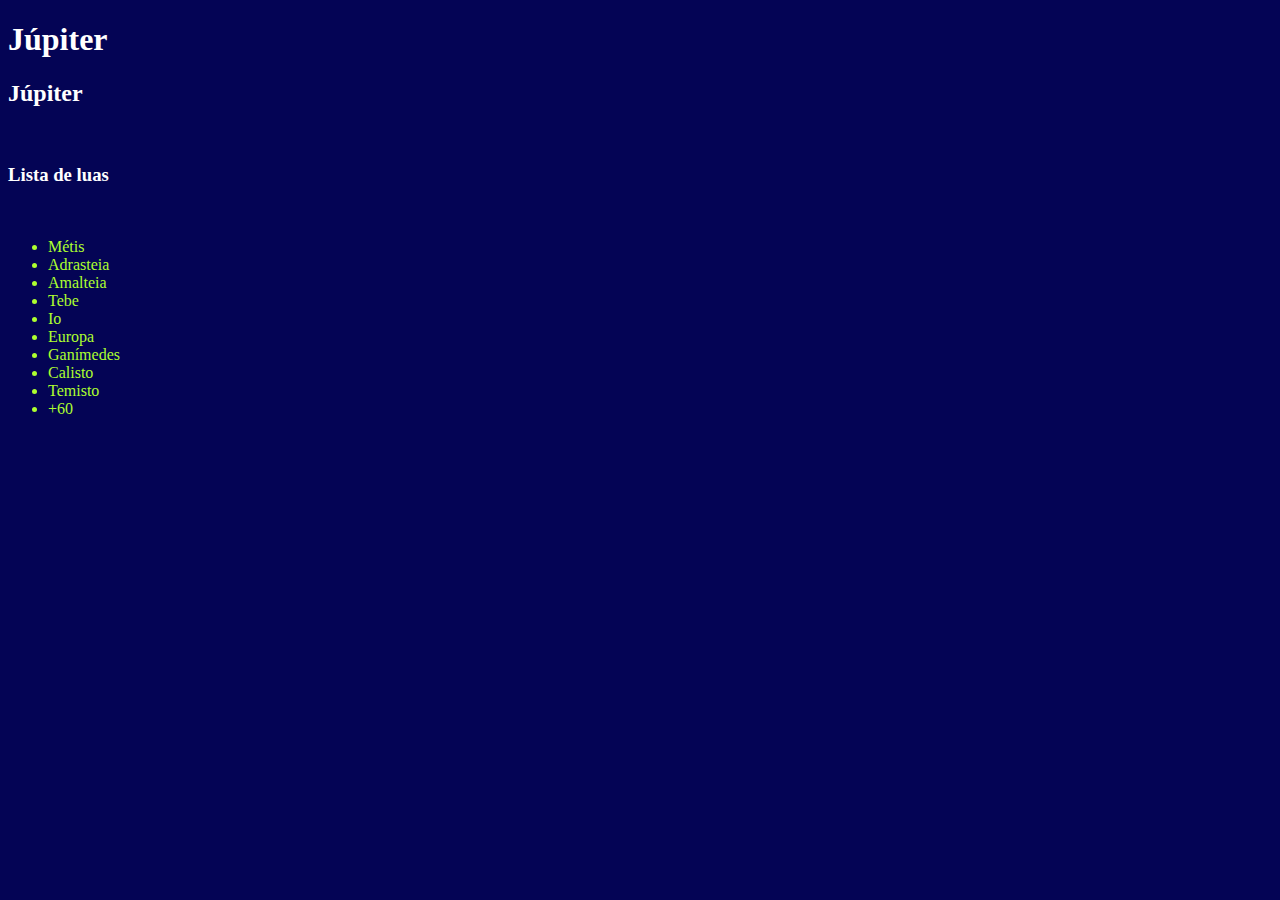
<file: aula_01/index.html>
<!DOCTYPE html>
<html lang="en">
  <head>
    <meta charset="UTF-8" />
    <meta http-equiv="X-UA-Compatible" content="IE=edge" />
    <meta name="viewport" content="width=device-width, initial-scale=1.0" />
    <title>Primeiro CSS</title>
    <link rel="stylesheet" href="./style.css" />
  </head>
  <h1>Júpiter</h1>
  <body>
    <h2>Júpiter</h2>
    <br />
    <h3>Lista de luas</h3>
    <br />
    <ul class="lista">
      <li>Métis</li>
      <li>Adrasteia</li>
      <li>Amalteia</li>
      <li>Tebe</li>
      <li>Io</li>
      <li>Europa</li>
      <li>Ganímedes</li>
      <li>Calisto</li>
      <li>Temisto</li>
      <li>+60</li>
    </ul>
  </body>
</html>
</file>
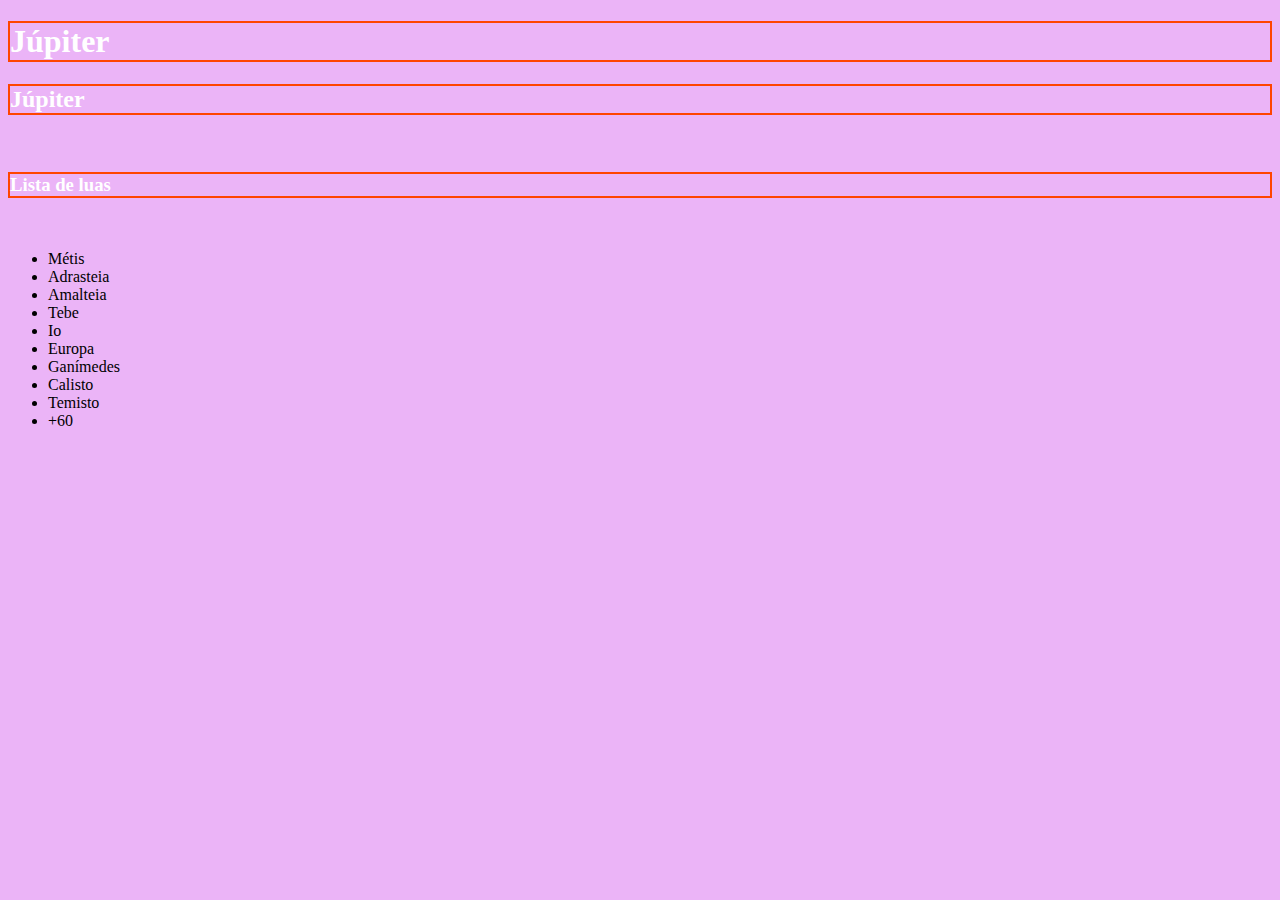
<file: aula_03_background_borders/index.html>
<!DOCTYPE html>
<html lang="en">
  <head>
    <meta charset="UTF-8" />
    <meta http-equiv="X-UA-Compatible" content="IE=edge" />
    <meta name="viewport" content="width=device-width, initial-scale=1.0" />
    <title>Seletores</title>
    <link rel="stylesheet" href="./style.css" />
  </head>
  <h1>Júpiter</h1>
  <body>
    <h2>Júpiter</h2>
    <br />
    <h3>Lista de luas</h3>
    <br />
    <ul class="lista">
      <li>Métis</li>
      <li>Adrasteia</li>
      <li>Amalteia</li>
      <li>Tebe</li>
      <li>Io</li>
      <li>Europa</li>
      <li>Ganímedes</li>
      <li>Calisto</li>
      <li>Temisto</li>
      <li>+60</li>
    </ul>
  </body>
</html>
</file>
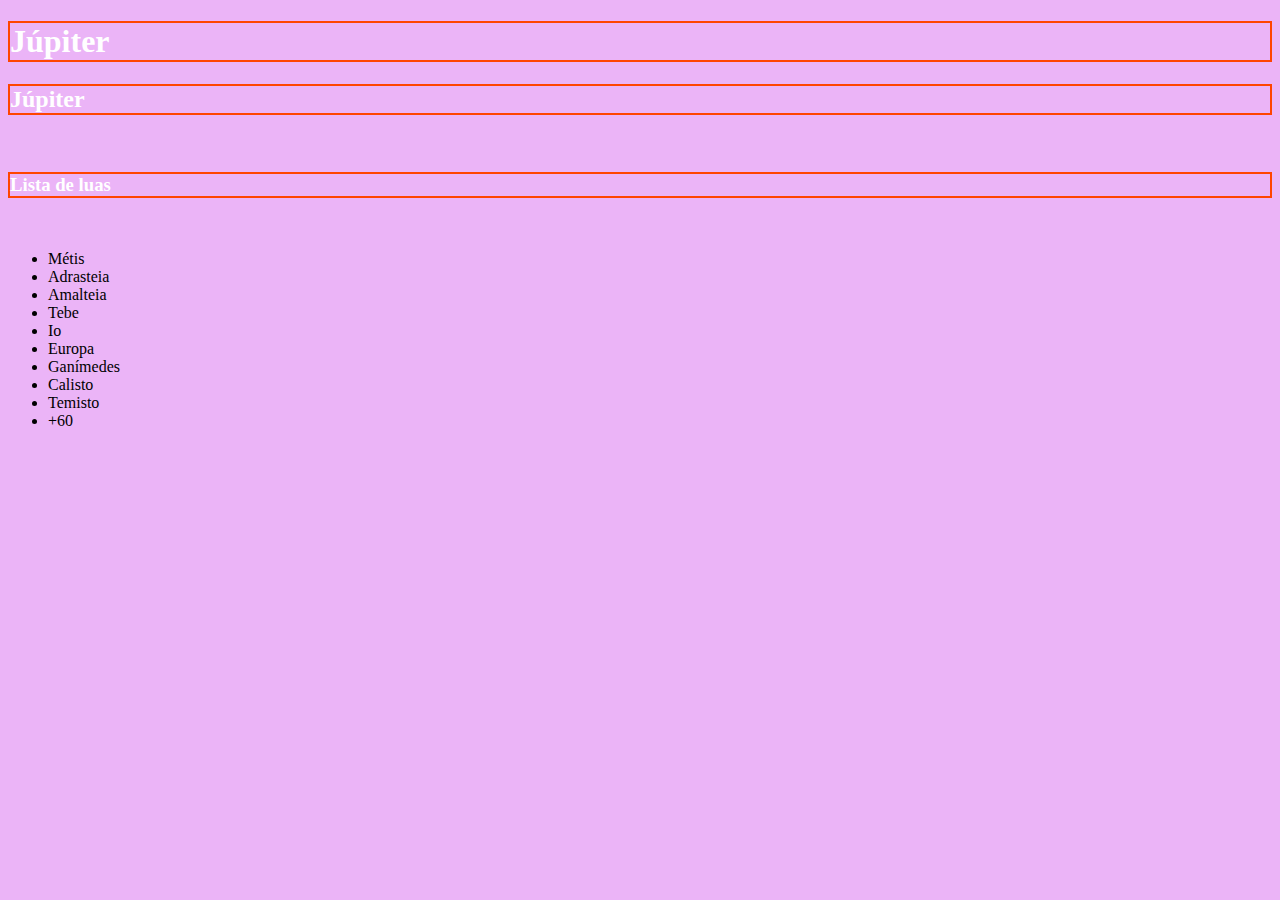
<file: aula_04_Seletores/index.html>
<!DOCTYPE html>
<html lang="en">
  <head>
    <meta charset="UTF-8" />
    <meta http-equiv="X-UA-Compatible" content="IE=edge" />
    <meta name="viewport" content="width=device-width, initial-scale=1.0" />
    <title>background e borders</title>
    <link rel="stylesheet" href="./style.css" />
  </head>
  <h1>Júpiter</h1>
  <body>
    <h2>Júpiter</h2>
    <br />
    <h3>Lista de luas</h3>
    <br />
    <ul class="lista">
      <li>Métis</li>
      <li>Adrasteia</li>
      <li>Amalteia</li>
      <li>Tebe</li>
      <li>Io</li>
      <li>Europa</li>
      <li>Ganímedes</li>
      <li>Calisto</li>
      <li>Temisto</li>
      <li>+60</li>
    </ul>
  </body>
</html>
</file>
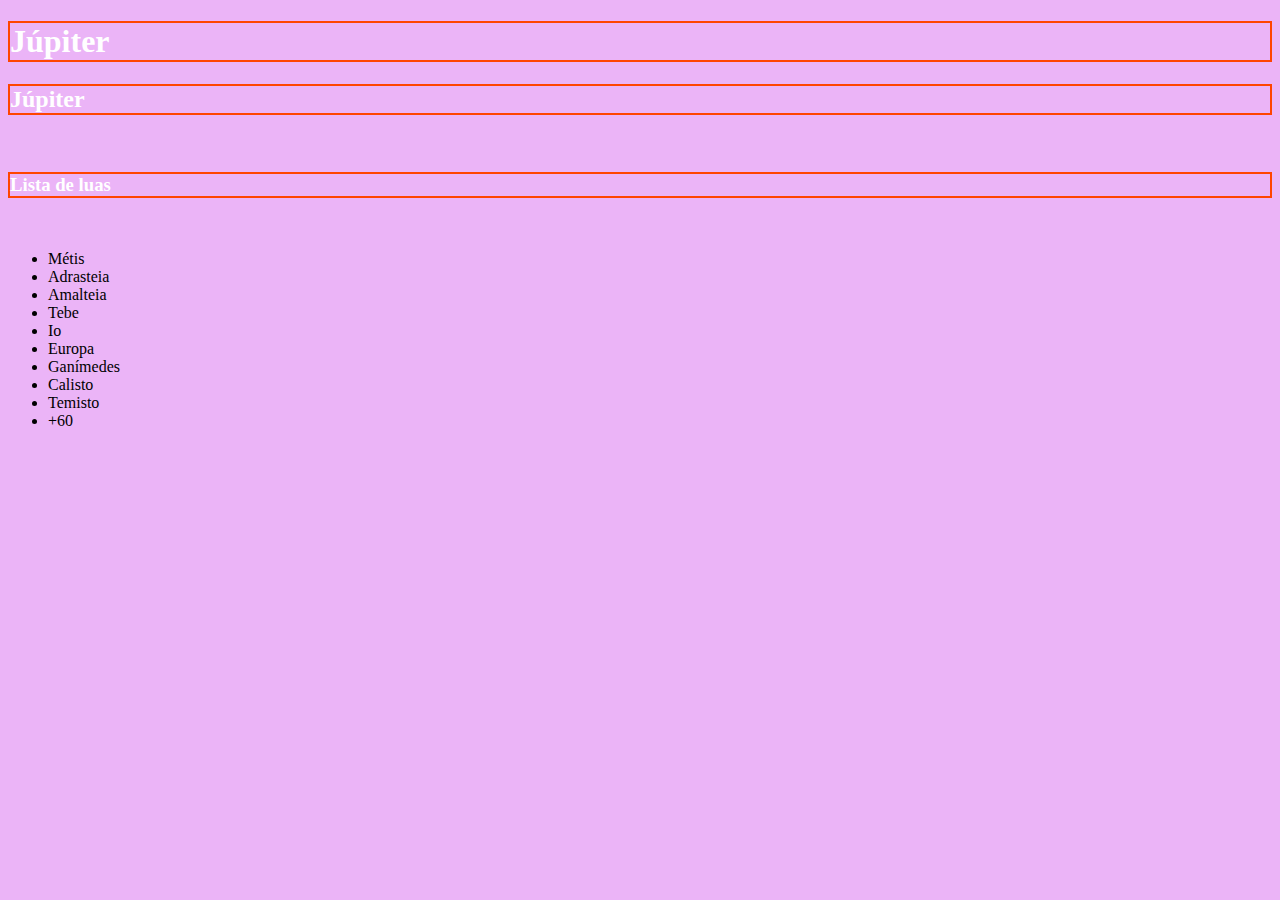
<file: aula_05_Inspetor_Chrome/index.html>
<!DOCTYPE html>
<html lang="en">
  <head>
    <meta charset="UTF-8" />
    <meta http-equiv="X-UA-Compatible" content="IE=edge" />
    <meta name="viewport" content="width=device-width, initial-scale=1.0" />
    <title>Inspetor do Chrome</title>
    <link rel="stylesheet" href="./style.css" />
  </head>
  <h1>Júpiter</h1>
  <body>
    <h2>Júpiter</h2>
    <br />
    <h3>Lista de luas</h3>
    <br />
    <ul class="lista">
      <li>Métis</li>
      <li>Adrasteia</li>
      <li>Amalteia</li>
      <li>Tebe</li>
      <li>Io</li>
      <li>Europa</li>
      <li>Ganímedes</li>
      <li>Calisto</li>
      <li>Temisto</li>
      <li>+60</li>
    </ul>
  </body>
</html>
</file>
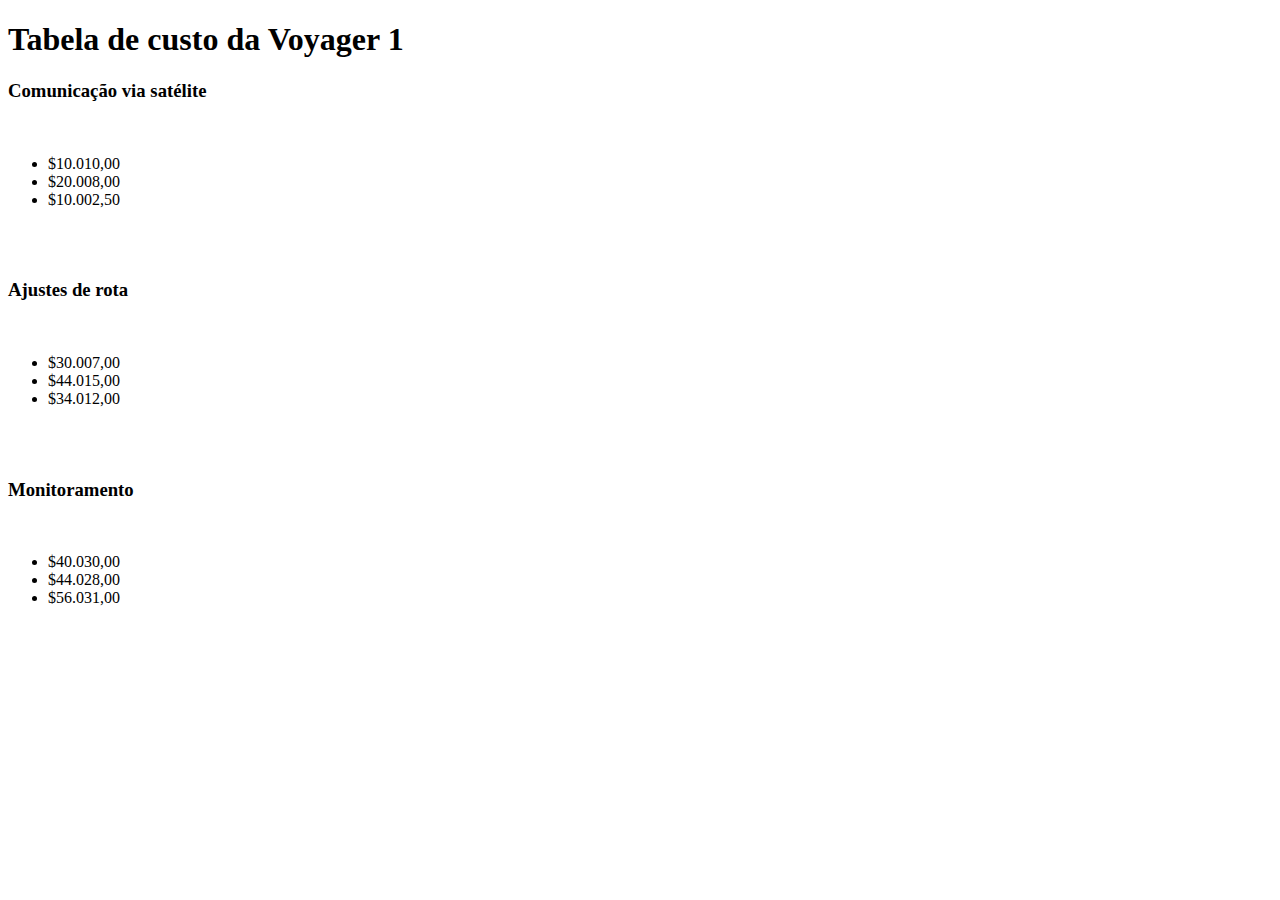
<file: aula_06_Seletores_avançados/index.html>
<!DOCTYPE html>
<html lang="en">
  <head>
    <meta charset="UTF-8" />
    <meta http-equiv="X-UA-Compatible" content="IE=edge" />
    <meta name="viewport" content="width=device-width, initial-scale=1.0" />
    <title>Viagens espaciais</title>
    <link rel="stylesheet" href="./style.css" />
  </head>
  <h1><strong>Tabela de custo da Voyager 1</strong></h1>
  <body>
    <h3>Comunicação via satélite</h3>
    <br />
    <ul>
      <li>$10.010,00</li>
      <li>$20.008,00</li>
      <li>$10.002,50</li>
    </ul>
    <br /><br />
    <h3>Ajustes de rota</h3>
    <br />
    <ul>
      <li>$30.007,00</li>
      <li>$44.015,00</li>
      <li>$34.012,00</li>
    </ul>
    <br /><br />
    <h3>Monitoramento</h3>
    <br />
    <ul>
      <li>$40.030,00</li>
      <li>$44.028,00</li>
      <li>$56.031,00</li>
    </ul>
  </body>
</html>
</file>
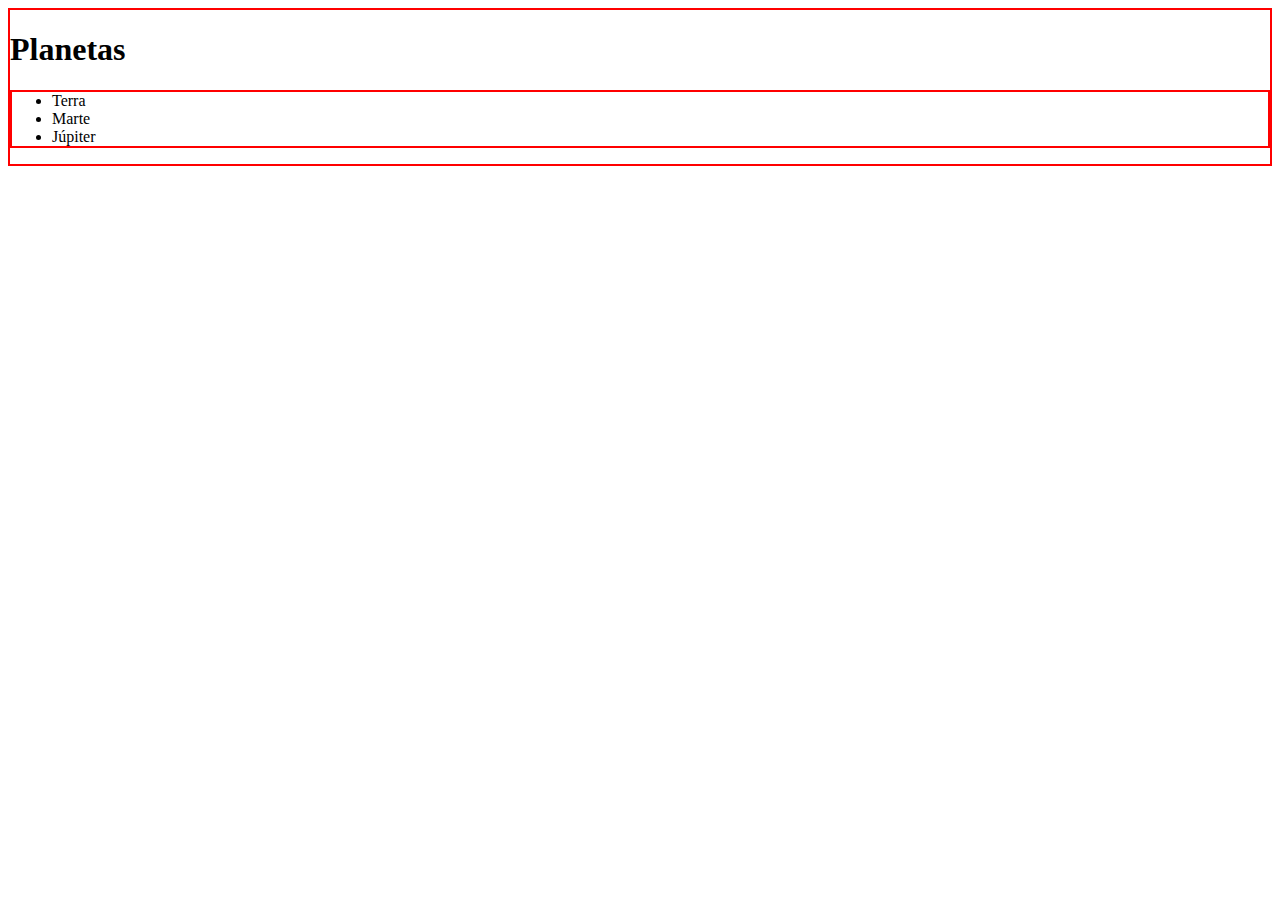
<file: aula_08_Herança/index.html>
<!DOCTYPE html>
<html lang="pt-br">
  <head>
    <meta charset="UTF-8" />
    <meta http-equiv="X-UA-Compatible" content="IE=edge" />
    <meta name="viewport" content="width=device-width, initial-scale=1.0" />
    <title>herança</title>
    <style>
      div {
        border: 2px solid red;
      }
      div ul {
        border: inherit;
      }
    </style>
  </head>
  <body>
    <div>
      <h1>Planetas</h1>
      <ul>
        <li>Terra</li>
        <li>Marte</li>
        <li>Júpiter</li>
      </ul>
    </div>
  </body>
</html>
</file>
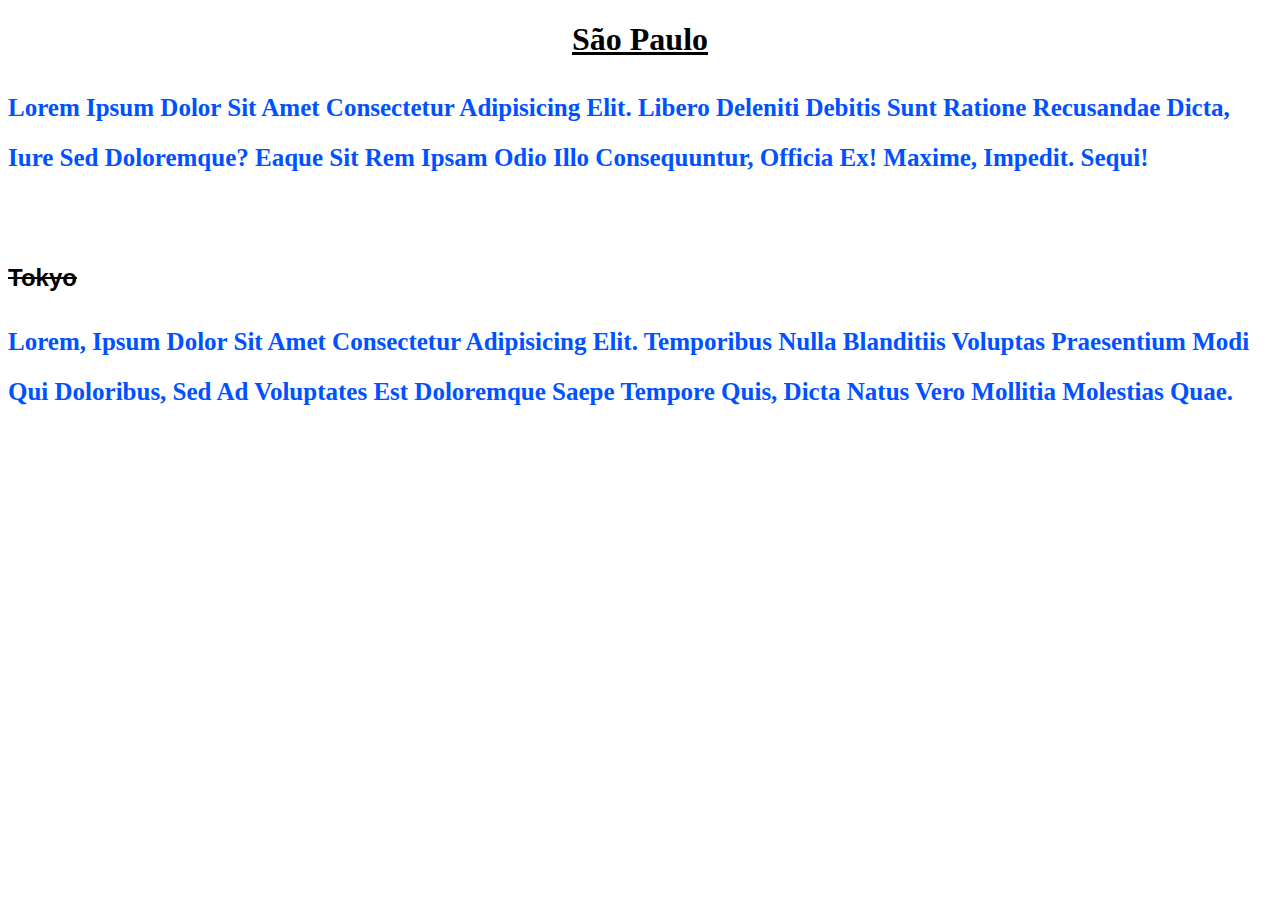
<file: aula_09_Texto e Fontes/index.html>
<!DOCTYPE html>
<html lang="pt-br">
  <head>
    <meta charset="UTF-8" />
    <meta http-equiv="X-UA-Compatible" content="IE=edge" />
    <meta name="viewport" content="width=device-width, initial-scale=1.0" />
    <title>Texto e Fontes</title>
    <link rel="stylesheet" href="./style.css" />
  </head>
  <body>
    <h1>São Paulo</h1>
    <p id="textp">
      Lorem ipsum dolor sit amet consectetur adipisicing elit. Libero deleniti
      debitis sunt ratione recusandae dicta, iure sed doloremque? Eaque sit rem
      ipsam odio illo consequuntur, officia ex! Maxime, impedit. Sequi!
    </p>
    <br /><br />
    <h2>Tokyo</h2>
    <p id="textp">
      Lorem, ipsum dolor sit amet consectetur adipisicing elit. Temporibus nulla
      blanditiis voluptas praesentium modi qui doloribus, sed ad voluptates est
      doloremque saepe tempore quis, dicta natus vero mollitia molestias quae.
    </p>
  </body>
</html>
</file>
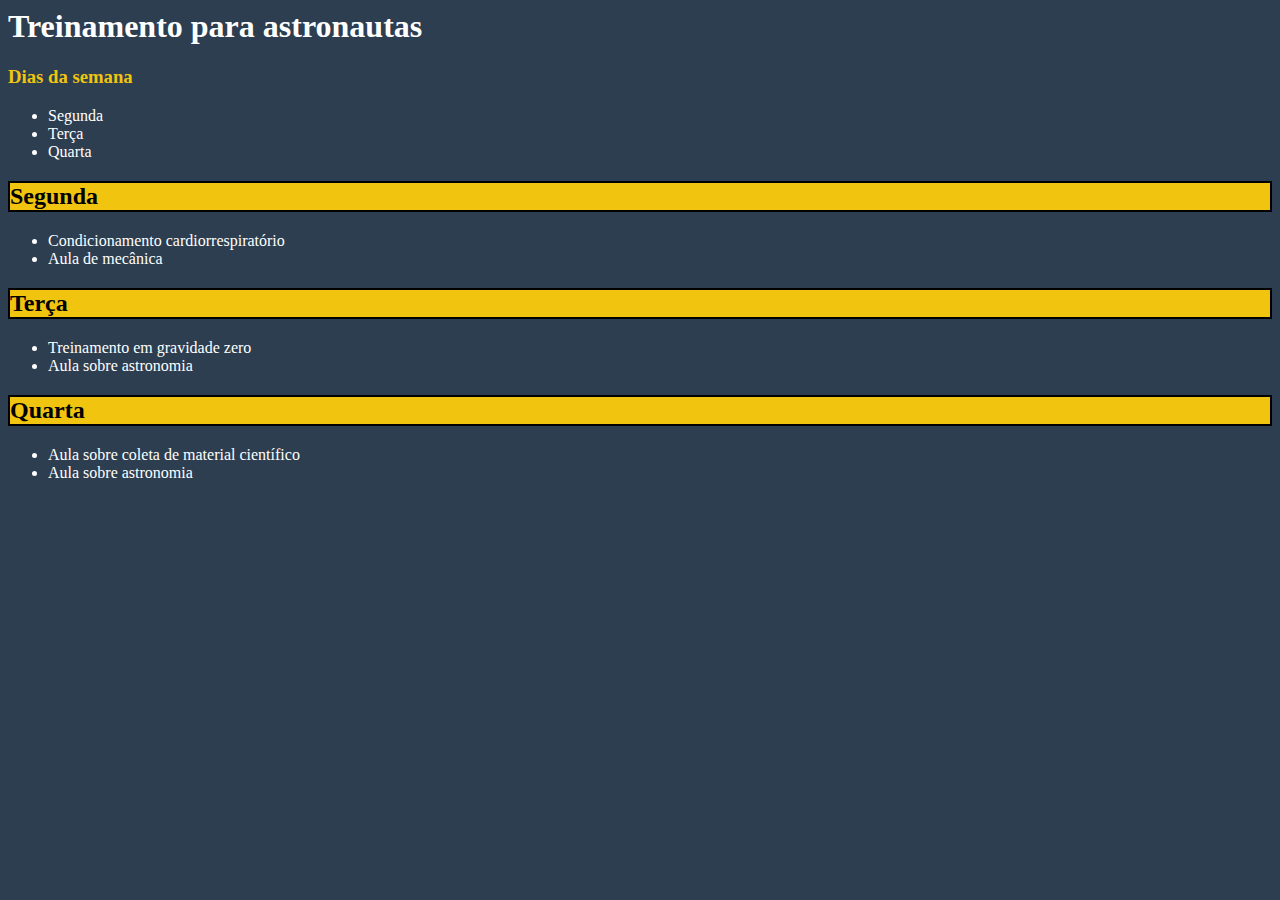
<file: EX_Recriando_Site_comCss/index.html>
<html>
  <head>
    <meta />
    <link rel="stylesheet" href="./styless.css" />
    <title>Treinamento para astronautas</title>
  </head>
  <body>
    <h1>Treinamento para astronautas</h1>
    <div id="days-of-week">
      <h3>Dias da semana</h3>
      <ul>
        <li>Segunda</li>
        <li>Terça</li>
        <li>Quarta</li>
      </ul>
    </div>
    <div id="activities">
      <h2>Segunda</h2>
      <ul>
        <li>Condicionamento cardiorrespiratório</li>
        <li>Aula de mecânica</li>
      </ul>
      <h2>Terça</h2>
      <ul>
        <li>Treinamento em gravidade zero</li>
        <li id="astronomy-class">Aula sobre astronomia</li>
      </ul>
      <h2>Quarta</h2>
      <ul>
        <li>Aula sobre coleta de material científico</li>
        <li id="astronomy-class">Aula sobre astronomia</li>
      </ul>
    </div>
  </body>
</html>
</file>
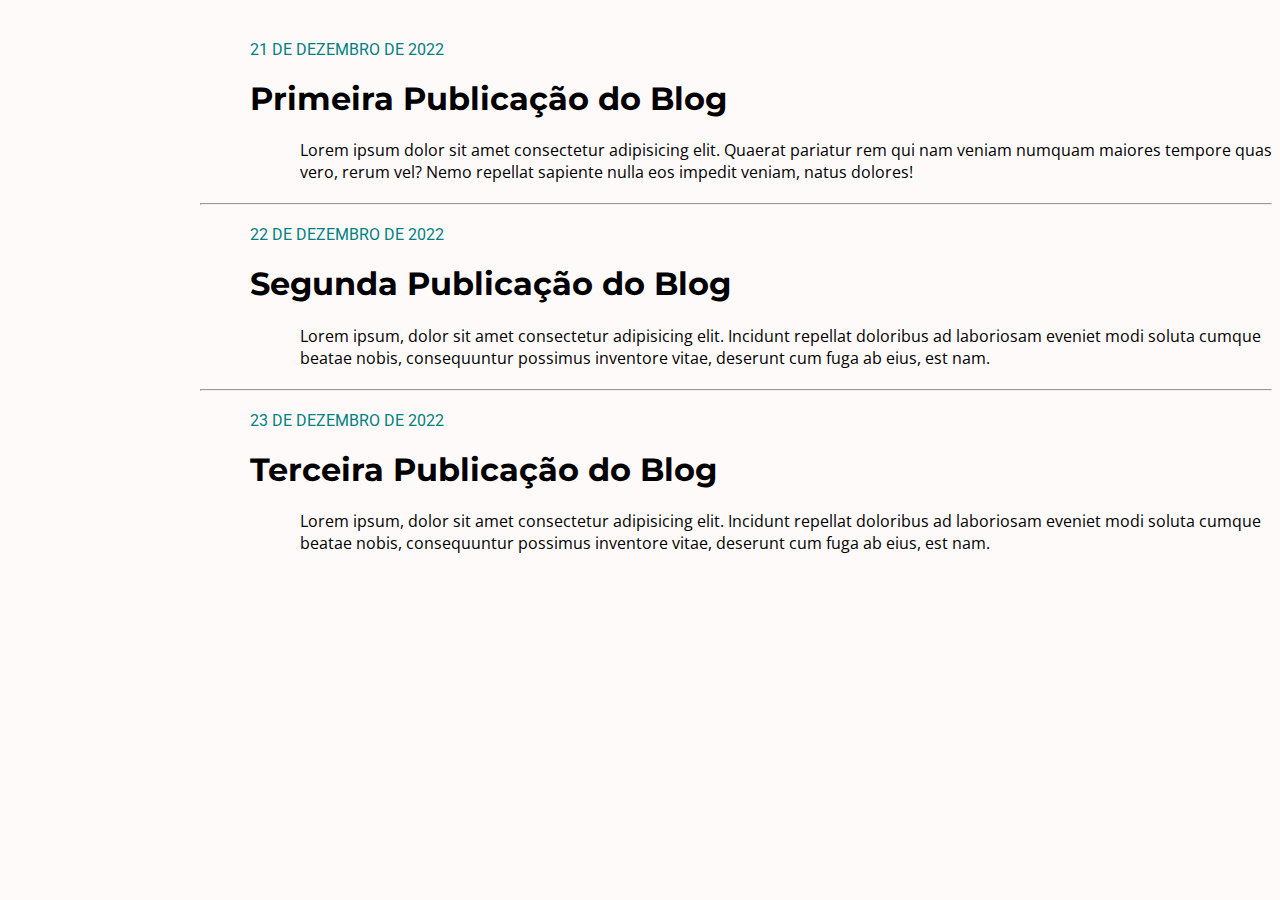
<file: EX_Site2/index.html>
<html>
  <head>
    <meta />
    <title>Blog</title>
    <link href="https://fonts.googleapis.com/css?family=Montserrat|Open+Sans|Roboto&display=swap" rel="stylesheet" />
    <link rel="stylesheet" type="text/css" href="style.css" />
  </head>
  <body>
    <div class="post-container">
      <div class="post">
        <p class="date">21 DE DEZEMBRO DE 2022</p><p>
        </p><h1>Primeira Publicação do Blog</h1>
        <div class="post-content">
          <p>Lorem ipsum dolor sit amet consectetur adipisicing elit. Quaerat pariatur rem qui nam veniam numquam maiores tempore quas vero, rerum vel? Nemo repellat sapiente nulla eos impedit veniam, natus dolores!</p> 
        </div>
      </h1></div>
      <hr />
      <div class="post">
        <p class="date">22 DE DEZEMBRO DE 2022</p><p>
        </p><h1>Segunda Publicação do Blog</h1>
        <div class="post-content">
          <p>Lorem ipsum, dolor sit amet consectetur adipisicing elit. Incidunt repellat doloribus ad laboriosam eveniet modi soluta cumque beatae nobis, consequuntur possimus inventore vitae, deserunt cum fuga ab eius, est nam.</p>
        </div>
      </div>
      <hr />
      <div class="post">
        <p class="date">23 DE DEZEMBRO DE 2022</p><p>
        </p><h1>Terceira Publicação do Blog</h1>
        <div class="post-content">
          <p>Lorem ipsum, dolor sit amet consectetur adipisicing elit. Incidunt repellat doloribus ad laboriosam eveniet modi soluta cumque beatae nobis, consequuntur possimus inventore vitae, deserunt cum fuga ab eius, est nam.</p>
        </div>
      </div>        
    </div>        
  </body>
</html>
</file>
<file: aula_01/style.css>
body {
  background: rgb(4, 4, 85);
}

h1,
h2,
h3 {
  color: white;
}

.lista {
  color: greenyellow;
}
</file>
<file: aula_03_background_borders/style.css>
body {
  background: rgb(235, 180, 247);
  background-image: url(https://cloudfront-us-east-2.images.arcpublishing.com/reuters/TXDGVXPBEVMY5PA2RHRF2EA25Y.jpg);
  background-size: cover;
  background-repeat: no-repeat;
}

h1,
h2,
h3 {
  color: white;
  border: 2px solid orangered;
}

.lista {
  color: rgb(0, 0, 0);
}
</file>
<file: aula_04_Seletores/style.css>
body {
  background: rgb(235, 180, 247);
  background-image: url(https://cloudfront-us-east-2.images.arcpublishing.com/reuters/TXDGVXPBEVMY5PA2RHRF2EA25Y.jpg);
  background-size: cover;
  background-repeat: no-repeat;
}

h1,
h2,
h3 {
  color: white;
  border: 2px solid orangered;
}

.lista {
  color: rgb(0, 0, 0);
}
</file>
<file: aula_05_Inspetor_Chrome/style.css>
body {
  background: rgb(235, 180, 247);
  background-image: url(https://cloudfront-us-east-2.images.arcpublishing.com/reuters/TXDGVXPBEVMY5PA2RHRF2EA25Y.jpg);
  background-size: cover;
  background-repeat: no-repeat;
}

h1,
h2,
h3 {
  color: white;
  border: 2px solid orangered;
}

.lista {
  color: rgb(0, 0, 0);
}
</file>
<file: aula_06_Seletores_avançados/style.css>

</file>
<file: aula_09_Texto e Fontes/style.css>
h1 {
  font-family: "JetBrains Mono";
  text-align: center;
  text-decoration: underline;
}

h2 {
  font-family: Verdana, Geneva, Tahoma, sans-serif;
  text-align: left;
  text-decoration: line-through;
}

#textp {
  text-transform: capitalize;
  color: rgb(0, 81, 255);
  font-size: 25px;
  font-weight: bold;
  line-height: 2;
}
</file>
<file: EX_Recriando_Site_comCss/styless.css>
body {
  background: #2c3e50;
}

h1 {
  color: white;
}

h3 {
  color: #f1c40f;
}

#days-of-week {
  color: white;
}

h2 {
  border: 2px solid black;
  background: #f1c40f;
}

#activities li {
  color: white;
}

#astronomy-class li {
  color: #e74c3c;
}
</file>
<file: EX_Site2/style.css>
* {
  margin-left: 50px;
  margin-top: 20px;
  margin-left: 50px;
}

body {
  background-color: #fffafa;
  text-align: left;
}

.date {
  color: #008080;
  font-family: "Roboto";
}

.post-container h1 {
  font-family: "Montserrat";
}

.post-content {
  font-family: "Open Sans";
}
</file>
